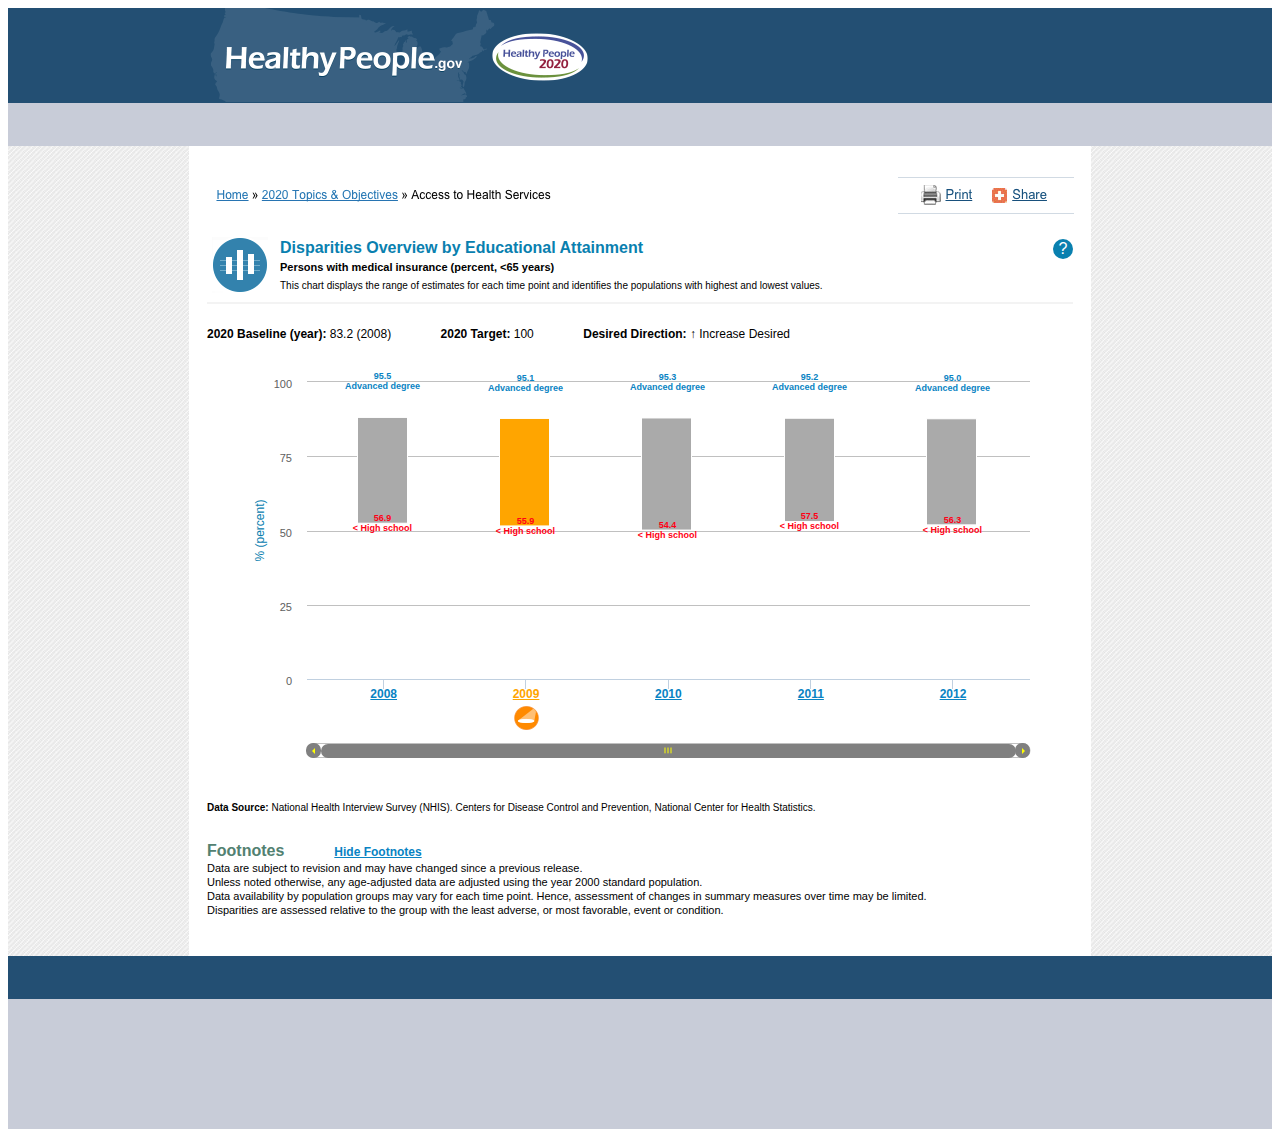
<file: index.html>
<!DOCTYPE html>
<html>
<head>
	<title>Disparities Data Overview AHS-1.1 by Educational Attainment</title>
	<link rel="stylesheet" type="text/css" href="style.css">
	<script type="text/javascript" src="js/jquery-1.11.1.min.js"></script>
	
	<script type="text/javascript" src="js/highstock.src.js"></script>
	<script type="text/javascript" src="js/highcharts-more.js"></script>

	<meta charset="utf-8"> 
	<script type="text/javascript" src="js/overview.js"></script>
</head>

<body>
	<div id='body-wrapper'>
	<div style="background-color:#234f73;"><div id='branding' style="margin:0 auto; width:866px; background-color:#234f73;"><img src='img/hp_logo.png'></div></div>
	<div id='navigation'></div>

	<div id="page-wrap">
		<!--Title Area-->
		<img style="margin-bottom:10px;" src="img/crumbsim2.png">
		<div class='title-wrap bb'>
			<div class='help-button'>?</div>
			<div class='icon'><img style="right:700px; width:56px;"src="img/bluedisp2.png"></div>
			<div class='title-text-area'>
				<p> 
					<span id='title-text'>Disparities Overview by Educational Attainment</span><br>
					<span id="subtitle-text">Persons with medical insurance (percent, &lt;65 years)</span><br>
					<span id="sub-subtitle-text">This chart displays the range of estimates for each time point and identifies the populations with highest and lowest values.
				</p>
			</div>
		</div>
		<div id='chart-subheadings-area'>
			<div class='subheading'><span>2020 Baseline (year): </span> 83.2 (2008)</div>
			<div class='subheading'><span>2020 Target: </span> 100</div>
			<div class='subheading'><span>Desired Direction: </span>&#8593; Increase Desired</div>
		</div>
	

		<!--Chart Area-->
		<div id="chart-wrap">
			<div id="overview-container"></div>
		</div>

    <!--Footnote Area-->
		<div class='footnote-wrap'>
			<p id='data-source'><span>Data Source: </span> National Health Interview Survey (NHIS). Centers for Disease Control and Prevention, National Center for Health Statistics.</p>

				<span id='footnotes-title'>Footnotes</span><div style="font-size:12px;" id='toggler'>Hide Footnotes</div>
				<div id='footnotes-text'>
					<p>Data are subject to revision and may have changed since a previous release. </p>
					<p>Unless noted otherwise, any age-adjusted data are adjusted using the year 2000 standard population.</p>
					<p>Data availability by population groups may vary for each time point.  Hence, assessment of changes in summary measures over time may be limited. </p>
					<p>Disparities are assessed relative to the group with the least adverse, or most favorable, event or condition.</p>
				</div>	
		</div>

	</div>
</div>
	<div class='prefooter'></div>
	<div class='footer'></div>
</body>
</file>
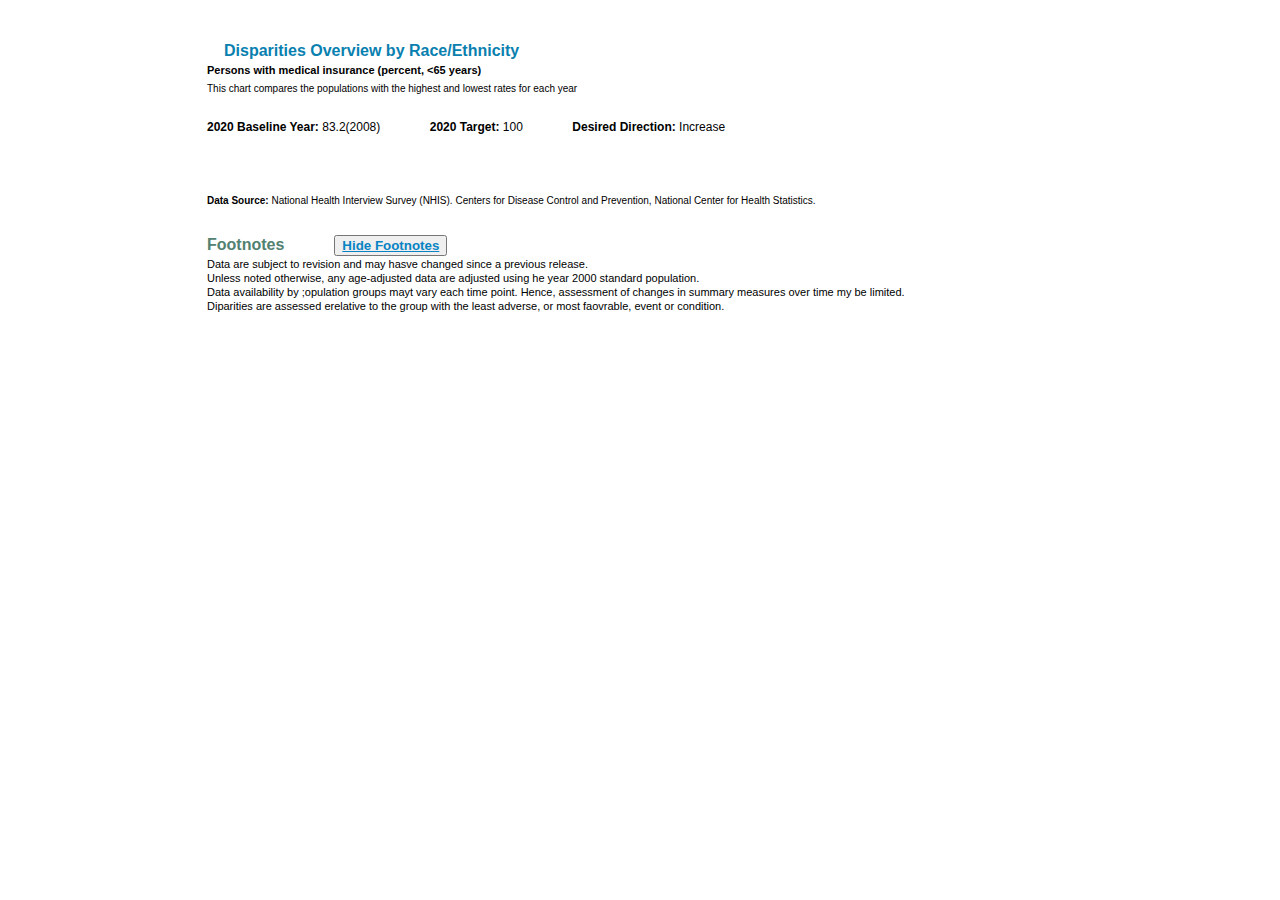
<file: disparities_chart.html>
<!DOCTYPE html>
<html>
<head>
	<title>Disparities Data Overview Prototype</title>
	<link rel="stylesheet" type="text/css" href="style.css">
	<script src="http://ajax.googleapis.com/ajax/libs/jquery/1.8.2/jquery.min.js"></script>
	<script src="http://code.highcharts.com/stock/highstock.js"></script>
	<script src="http://code.highcharts.com/stock/highcharts-more.js"></script>
	<script src="http://code.highcharts.com/stock/modules/exporting.js"></script>
	<meta charset="utf-8"> 
	<script type="text/javascript" src="script.js"></script>
</head>

<body>
	<div id="page-wrap">

		<!--Title Area-->
		<div id='title-wrap'>
			<div class='icon'></div>
			<div id='title-text-area'>
				<p> 
					<span id='title-text'>Disparities Overview by Race/Ethnicity</span><br>
					<span id="subtitle-text">Persons with medical insurance (percent, &lt;65 years)</span><br>
					<span id="sub-subtitle-text">This chart compares the populations with the highest and lowest rates for each year
				</p>
			</div>
		</div>
		<div id='chart-subheadings-area'>
			<div class='subheading'><span>2020 Baseline Year: </span> 83.2(2008)</div>
			<div class='subheading'><span>2020 Target: </span> 100</div>
			<div class='subheading'><span>Desired Direction: </span> Increase</div>
		</div>
	

		<!--Chart Area-->
		<div id="chart-wrap">
			<div id="overview-container"></div>
		</div>

    <!--Footnote Area-->
		<div class='footnote-wrap'>
			<p id='data-source'><span>Data Source: </span> National Health Interview Survey (NHIS). Centers for Disease Control and Prevention, National Center for Health Statistics.</p>

				<span id='footnotes-title'>Footnotes</span><button id='toggler'>Hide Footnotes</button>
				<div id='footnotes-text'>
					<p>Data are subject to revision and may hasve changed since a previous release. </p>
					<p>Unless noted otherwise, any age-adjusted data are adjusted using he year 2000 standard population.</p>
					<p>Data availability by ;opulation groups mayt vary each time point.  Hence, assessment of changes in summary measures over time my be limited. </p>
					<p>Diparities are assessed erelative to the group with the least adverse, or most faovrable, event or condition.</p>
				</div>	
		</div>

	</div>

</body>
</file>
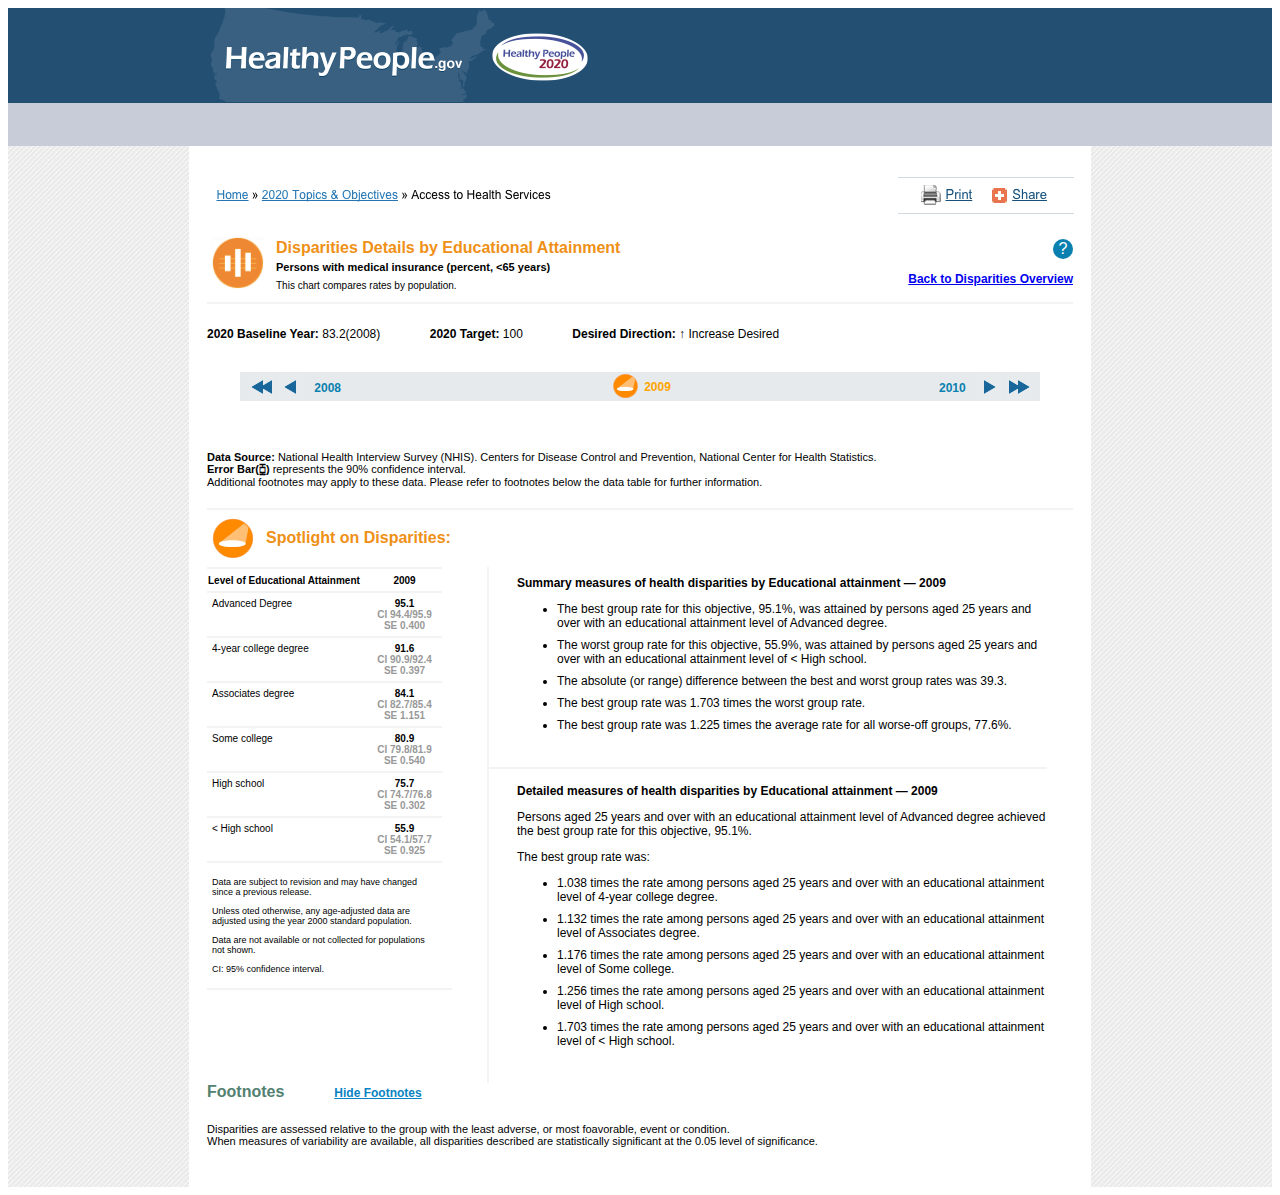
<file: page_details_2009.html>
<!DOCTYPE html>
<html>
<head>
	<title>Disparities Details - 2009</title>
	<link rel="stylesheet" type="text/css" href="style.css">
	<script type="text/javascript" src="js/jquery-1.11.1.min.js"></script>
	<script src="http://code.highcharts.com/stock/highstock.js"></script>
	<script src="http://code.highcharts.com/stock/highcharts-more.js"></script>
	<script type="text/javascript" src="js/details.js"></script>
	<meta charset="utf-8"> 
</head>

<body>
<div id="body-wrapper">
	<div style="background-color:#234f73;"><div id='branding' style="margin:0 auto; width:866px; background-color:#234f73;"><img src='img/hp_logo.png'></div></div>
	<div id='navigation'></div>
	<div id="page-wrap">
		


		<!-- Title Area -->
		<img style="margin-bottom:10px;" src="img/crumbsim2.png">
		<div class='title-wrap bb'>
			<div class='help-button'>?</div>
			<div class='icon'><img src="img/orangedisp2.png" style="width:52px;"></div>
			<div class='title-text-area'>
				<p> 
					<span class='title-text-details'>Disparities Details by Educational Attainment</span><br>
					<span id="subtitle-text">Persons with medical insurance (percent, &lt;65 years)</span><br>
					<span id="sub-subtitle-text">This chart compares rates by population.
				</p>
			</div>
			
			<div class='back-to'><a href='index.html'>Back to Disparities Overview</a></div>
		</div>
		<div id='chart-subheadings-area'>
			<div class='subheading'><span>2020 Baseline Year: </span> 83.2(2008)</div>
			<div class='subheading'><span>2020 Target: </span> 100</div>
			<div class='subheading'><span>Desired Direction: </span>&#8593; Increase Desired</div>
		</div>
    
    <!--transport bar-->
		<div class='transport-bar'>
				
				<div class='transport t-left'>
					<img src="img/left-arrows.png">
					<img src="img/left-arrow.png">
					<span class="year">2008</span>
				</div>

				<div class='transport t-center'>
					<img src="img/spotlight_icon_small.png">
					<span class="spotlight">2009</span>
				</div>

				<div class='transport t-right'>
					<span class="year">2010</span>
					<img src="img/right-arrow.png">
					<img src="img/right-arrows.png">
				</div>
			</div>
		

		<!--Chart Area-->
		<div id="chart-wrap">
			<div id="details-container"></div>
		</div>


		<div class='footnote-wrap bb'>
			<strong>Data Source:</strong> National Health Interview Survey (NHIS). Centers for Disease Control and Prevention, National Center for Health Statistics.<br>
			<strong>Error Bar(&#10734;)</strong> represents the 90% confidence interval.<br>
			Additional footnotes may apply to these data. Please refer to footnotes below the data table for further information. 
		</div>
    <!-- start of data tables etc -->

		<div id='details-text-wrap'>

			<div class='title-wrap clearfix'>
				<div class='title-text-area-2'>
					<div class='icon-3'><img src="img/spotlight_icon_m.png"></div><div class='title-text-details'><div id='spotlight-title'>Spotlight on Disparities:</div></div>
				</div>
			</div>

			<table><tbody>
				<tr>
					<th>Level of Educational Attainment</th>
					<th class='right'>2009</th>
				</tr>

				<tr>
					<td class='left'>Advanced Degree</td>
					<td class='right'><strong>95.1</strong><br><span>CI 94.4/95.9<br>SE 0.400</td>
				</tr> 

				<tr>
					<td class='left'>4-year college degree</td>
					<td class='right'><strong>91.6</strong><br><span>CI 90.9/92.4<br>SE 0.397</td>
				</tr>

				<tr>
					<td class='left'>Associates degree</td>
					<td class='right'><strong>84.1</strong><br><span>CI 82.7/85.4<br>SE 1.151</td>
				</tr>

				<tr>
					<td class='left'>Some college</td>
					<td class='right'><strong>80.9</strong><br><span>CI 79.8/81.9<br>SE 0.540</td>
				</tr>

				<tr>
					<td class='left'>High school</td>
					<td class='right'><strong>75.7</strong><br><span>CI 74.7/76.8<br>SE 0.302</td>
				</tr>

				<tr>
					<td class='left'> &lt; High school</td>
					<td class='right'><strong>55.9</strong><br><span>CI 54.1/57.7<br>SE 0.925</td>
				</tr>

				<tr>
					<td class='table-footnote' colspan='2'>
						<p>Data are subject to revision and may have changed since a previous release. </p>
						<p>Unless oted otherwise, any age-adjusted data are adjusted using the year 2000 standard population.</p>
						<p>Data are not available or not collected for populations not shown.</p>
						<p>CI: 95% confidence interval.</p>
					</td>
					<td></td>
				</tr>

			</tbody></table>

			<div class='data-list'>
				
					<b>Summary measures of health disparities by Educational attainment &#8212; 2009</b><ul><li>The best group rate for this objective, 95.1&#37;, was attained by persons aged 25 years and over with an educational attainment level of Advanced degree.</li><li>The worst group rate for this objective, 55.9&#37;, was attained by persons aged 25 years and over with an educational attainment level of &lt; High school.</li><li>The absolute (or range) difference between the best and worst group rates was 39.3.</li><li>The best group rate was 1.703 times the worst group rate.</li><li>The best group rate was 1.225 times the average rate for all worse-off groups, 77.6&#37;.</li></ul>
				
			</div>

			<div class='data-list-2'>
				
					<b>Detailed measures of health disparities by Educational attainment &#8212; 2009</b><p>Persons aged 25 years and over with an educational attainment level of Advanced degree achieved the best group rate for this objective, 95.1&#37;.</p><p>The best group rate was:<ul><li>1.038 times the rate among persons aged 25 years and over with an educational attainment level of 4-year college degree.</li><li>1.132 times the rate among persons aged 25 years and over with an educational attainment level of Associates degree.</li><li>1.176 times the rate among persons aged 25 years and over with an educational attainment level of Some college.</li><li>1.256 times the rate among persons aged 25 years and over with an educational attainment level of High school.</li><li>1.703 times the rate among persons aged 25 years and over with an educational attainment level of &lt; High school.</li></ul></p>
				
			</div>

		</div>

		<div class='clearfix'><span id='footnotes-title'>Footnotes</span><div style="font-size:12px;" id='toggler'>Hide Footnotes</div>
				<div class='footnote-wrap'><div id='footnotes-text'>
					<p>Disparities are assessed relative to the group with the least adverse, or most foavorable, event or condition.</br>
					When measures of variability are available, all disparities described are statistically significant at the 0.05 level of significance.<br>
				</div></div>
		</div>
		</div>
		
	</div>
	<div id='pre-footer'></div>
	<div id='footer'>
	</div>
</div>
</body>
</html>
</file>
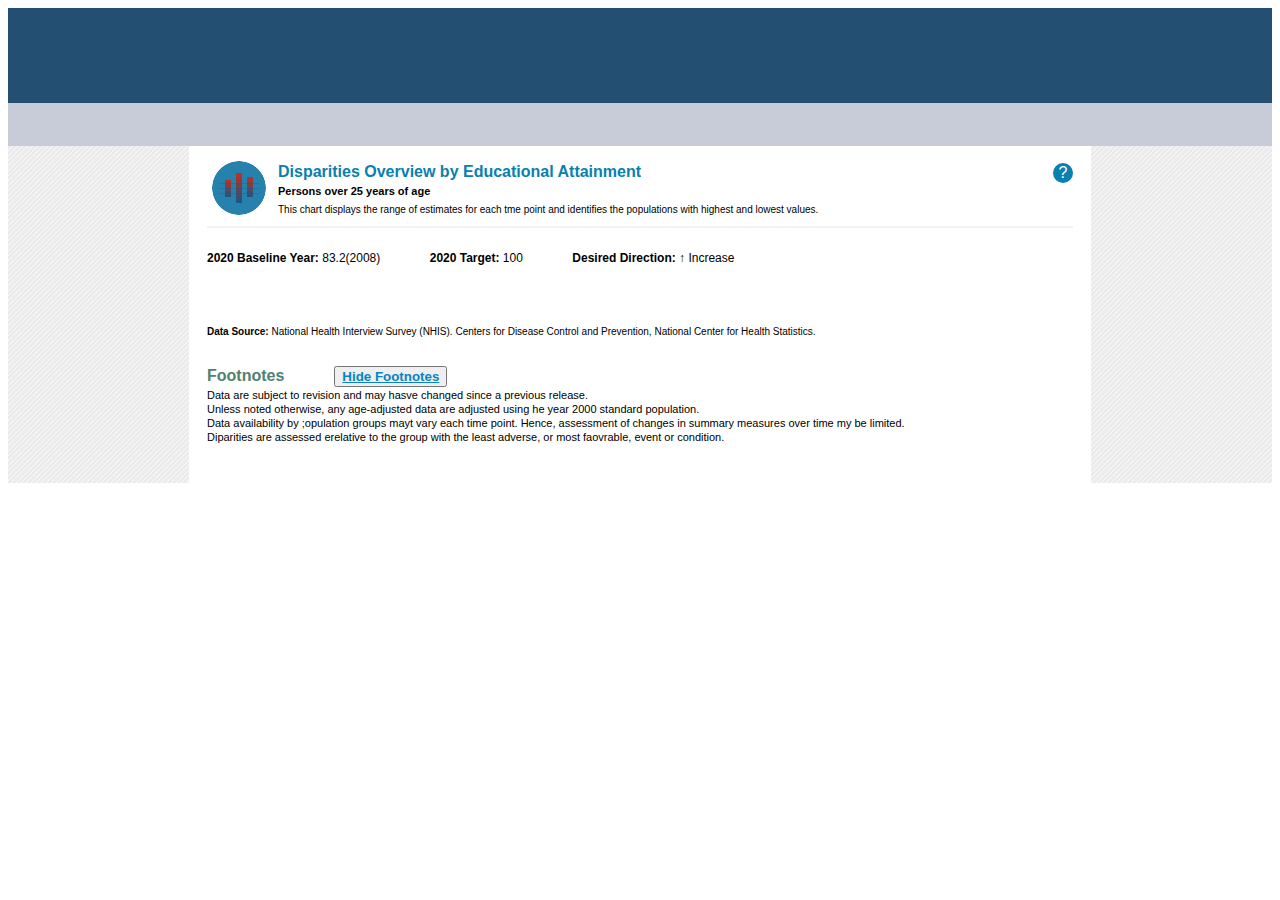
<file: page_overview.html>
<!DOCTYPE html>
<html>
<head>
	<title>Disparities Data Overview AHS-1.1 by Educational Attainment</title>
	<link rel="stylesheet" type="text/css" href="style.css">
	<script src="http://ajax.googleapis.com/ajax/libs/jquery/1.8.2/jquery.min.js"></script>
	<script src="http://code.highcharts.com/stock/highstock.js"></script>
	<script src="http://code.highcharts.com/stock/highcharts-more.js"></script>
	<meta charset="utf-8"> 
	<script type="text/javascript" src="js/overview.js"></script>
</head>

<body>
	<div id='body-wrapper'>
	<div id='branding'></div>
	<div id='navigation'></div>
	<div id="page-wrap">
		

		<!--Title Area-->
		<div class='title-wrap bb'>
			<div class='help-button'>?</div>
			<div class='icon'><img src="/img/overview_icon.png"></div>
			<div class='title-text-area'>
				<p> 
					<span id='title-text'>Disparities Overview by Educational Attainment</span><br>
					<span id="subtitle-text">Persons over 25 years of age</span><br>
					<span id="sub-subtitle-text">This chart displays the range of estimates for each tme point and identifies the populations with highest and lowest values.
				</p>
			</div>
		</div>
		<div id='chart-subheadings-area'>
			<div class='subheading'><span>2020 Baseline Year: </span> 83.2(2008)</div>
			<div class='subheading'><span>2020 Target: </span> 100</div>
			<div class='subheading'><span>Desired Direction: </span>&#8593; Increase</div>
		</div>
	

		<!--Chart Area-->
		<div id="chart-wrap">
			<div id="overview-container"></div>
		</div>

    <!--Footnote Area-->
		<div class='footnote-wrap'>
			<p id='data-source'><span>Data Source: </span> National Health Interview Survey (NHIS). Centers for Disease Control and Prevention, National Center for Health Statistics.</p>

				<span id='footnotes-title'>Footnotes</span><button id='toggler'>Hide Footnotes</button>
				<div id='footnotes-text'>
					<p>Data are subject to revision and may hasve changed since a previous release. </p>
					<p>Unless noted otherwise, any age-adjusted data are adjusted using he year 2000 standard population.</p>
					<p>Data availability by ;opulation groups mayt vary each time point.  Hence, assessment of changes in summary measures over time my be limited. </p>
					<p>Diparities are assessed erelative to the group with the least adverse, or most faovrable, event or condition.</p>
				</div>	
		</div>

	</div>
</div>
</body>
</file>
<file: style.css>
/* layout and global */
body {
	font-family: Helvetica;
	
}

#body-wrapper {
	background-image: url(img/home_bg_texture.png);
	background-repeat: repeat;
	//border:1px dotted orange;
}

#branding {
	background-color:#234f73;
	height: 95px;
	position: relative;
	width:100%;
	padding:0px;
}

#navigation {
	height: 43px;
	background-color: #C8CCD8;
}

#page-wrap {
	width:866px;
	margin: 0 auto;
	border: 3px solid white;
	//border-radius: 10px;
	padding: 15px;
	background-color: white;
}

.banner {
	margin-top: -18px;
	margin-left: -90px;
}

.footer {
	height: 130px;
	background-color: #C8CCD8;
}

.prefooter {
	background-color:#234f73;
	height: 43px;
	position: relative;
	width:100%;
	padding:0px;
}

h2 {
	font-size:18px;
}

li {
	margin-bottom: 8px;
}

p {
	margin-bottom: 9px;
}
/* title areas */ 
.title-wrap {
	margin-bottom: 10px;
	margin-top: 10px;
	//border:1px dotted white;
}

.bb {
	//border:1px dotted white;
	border-bottom: 2px solid #f3f3f3;
	margin-bottom: 8px;
}

.icon {
	//background-color: #0980AF;
	//border-radius: 50px;
	//width:40px;
	//height:40px;
	float:left;
	margin-top: -7px;
	padding:5px;
	margin-right: 7px;
}

.icon-deets {
	float:left;
	margin-bottom: -15px;
}

.icon-details {
	//background-color: #EF9017;
	//border-radius: 50px;
	//width:40px;
	//height:40px;
	float:left;
	margin-top: 15px;
	padding:5px;
	margin-right:7px;
	width:100px;
	display: inline-block;
}

.icon-3 {
	//background-color: #EF9017;
	//border-radius: 23px;
	//width:23px;
	//height:23px;
	float:left;
	margin-top: -7px;
	padding:5px;
	margin-right: 7px;
	margin-left: -10px;
}

p#spotlight {
	margin:5px 5px 5px 0px;
}

#spotlight-title {
	line-height: 2.3
}

#icon-details-small {
	background-color: #EF9017;
	border-radius: 30px;
	width:30px;
	height:30px;
	float:left;
	margin-top: 15px;
	padding:5px;
	margin-right: 10px;
}

.help-button {
	height:20px;
	width:20px;
	color:white;
	background-color:#0980AF;
	border-radius:20px;
	float:right;
	font-size:16px;
	text-align:center;
	line-height: 20px;
}

/*
.blue-text {color:#0980AF;}
.orange-text {color: #EF9017;}
.blue-background {background-color:#0980AF;}
.orange-background {background-color: #EF9017;}
*/

.title-text-area {
	padding-left: 10px;
	width:650px;
	margin-top: -17px;
}

.title-text-area-2 {
	padding-left: 10px;
	width:650px;
	//margin-top: -17px;
}

#title-text {
	color: #0980AF;
	font-weight: bold;
}

.title-text-details {
	color:#EF9017;
	font-weight: bold;
}

#subtitle-text{
	font-size: 11px;
	font-weight: bold;
}

#sub-subtitle-text {
	font-size: 10px;
}

/* additional subheadings above chart */
#chart-subheadings-area {
	margin-bottom: 30px;
}

#chart-subheadings-area div {
	display: inline-block;
	padding-right: 45px;
	font-size: 12px;
}

.subheading {
	margin-top: 15px;
}
.subheading span {
	font-weight: bold;
}

.back-to {
	float:right;
	font-weight: bold;
	font-size: 12px;
	margin-top: -30px;
	color: #0980AF;
	width:200px;
	text-align: right;
}

/* the transport bar */

.transport-bar {
	width:800px;
	margin:0 auto;
	background-color: #E6EAED;
	margin-bottom: 30px;
	color: #0980AF;
	font-weight: bold;
	height:29px;
	text-align: center;
}

.t-left, .t-right, .t-center {
	display: inline-block;
	background-color: #E6EAED;
	height: 24px;
	padding:2px;
	//border:1px dotted orange;
	font-size: 12px;
}

.t-left {
	float:left;
	text-align: left;
	margin-left: 7px;
}

.t-right {
	float: right;
	text-align: right;
	margin-right: 7px;
}

.t-center img {
	//float: left;
	padding: 0px 6px 0px 4px;
}

.t-center span {
	color:orange;
	float:right;
	line-height: 27px;
}

.t-left span {
	float:right;
	line-height: 28px;
	margin-left: 10px;
}

.t-right span {
	float: left;
	line-height: 28px;
	margin-right: 10px;
}

/*

*/

/* within the chart */
#overview-container, 
#details-container {
	margin: 0 auto;
	width:800px;
}

.highcharts-container {

}

.highcharts-tooltip {
	background-color: rgba(255, 255, 255, 1);
	z-index: 9999 !important;
}

.highcharts-tooltip span {
    background-color:rgba(255, 255, 255, 1);
    /*z-index:9999!important; */ 
}

/*.highcharts-tooltip {
	padding: 0px;
	white-space: normal;
	padding:15px;
	background-color: white;
} */

/*
.highcharts-tooltip span {
  overflow:auto;
  white-space: normal !important;
  background-color: #ffffff;
  z-index: 9999 !important;
  //padding:6px;
}
*/


div.popLabel {
	width: 83px;
	height:40px;
  white-space: normal;
  text-align: center;
  position: relative;
  font-weight: bold;
  left: -1px;
  z-index: 0 !important;
}

div.popLabel.worst {
	top:46px;
	color: #FF0015; //red
}

div.popLabel.best {
	color: #0983C3; //blue
	padding-bottom: 3px;
	height:45px;
	top:-27px;
	left:-1px;
}

div.highcharts-xaxis-labels a {
	font-size: 12px;
	font-weight: bold;
	color:#0983C3; //blue
}

/* Data text and table area */
table {
	width:245px;
	float:left;
	font-size: 10px;
	border-collapse: collapse;
	margin-right: 17px;
	margin-bottom: 20px;
	clear:left;
}

td {
	padding:5px;
	border-bottom: 2px solid #f3f3f3;
	vertical-align: top;
	//border:1px dotted green;
}

th {
	text-align: left;
	height:20px;
	border-top: 2px solid #f3f3f3;
	border-bottom: 2px solid #f3f3f3;
	vertical-align: middle;
}

td.left {
	width:150px;
}

td.right {
	text-align: center;
	font-weight: bold;
}

td.right span {
	color:#999;
	font-size: 10px;
}

th.right {
	text-align: center;
}

td.table-footnote {
	font-size: 9px;
}


.data-list {
	float:right;
	width:530px;
	font-size: 12px;
	padding:9px 0px 23px 28px;
	border-left: 2px solid #f3f3f3;
	border-bottom: 2px solid #f3f3f3;
	margin-right: 26px;
}

.data-list-2 {
	float:right;
	width:530px;
	font-size: 12px;
	padding:15px 0px 23px 28px;
	border-left: 2px solid #f3f3f3;
	margin-right: 26px;
}

/* footnote area */ 
.footnote-wrap {
	font-size: 11px;
	padding-top: 20px;
	padding-bottom: 20px;
	display: block;
	//border:1px dotted green;
}

p#data-source {
	font-size: 10px;
	padding-bottom: 20px;
}

#data-source span {
	font-weight: bold;
}

#footnotes-title {
	width:300px;
	font-size: 16px;
	font-weight: bold;
	color:#528171; //green
	margin-top: 8px;
}

#footnotes-text {
	font-size: 11px;
}

#footnotes-text p {
	margin-bottom: 2px;
	margin-top: 2px;
}

#toggler {
	margin-left: 50px;
	display: inline-block;
	font-weight: bold;
	color: #0983C3; //blue
	font-size:12px;
	text-decoration: underline;
}

.clearfix {
	clear:both;
}

.highcharts-tooltip li.orange {
	color:orange;
}

.highcharts-tooltip {
	z-index: 9999 !important;

}

.highcharts-tooltip span {         
	z-index: 9999 !important;     
}. 

.myTooltip {
}


/* junk pile to salvage


.highcharts-container {
	margin: 0 auto;
}

div.tooltip-div {
	background-color: #ffffff;
}


#footnote, #footnotes {
	font-size: 11px;
	padding-top: 20px;
}

#footnotes-wrap span {
	font-weight: bold;
	width:150px;
	display: inline-block;
}



*/
</file>
